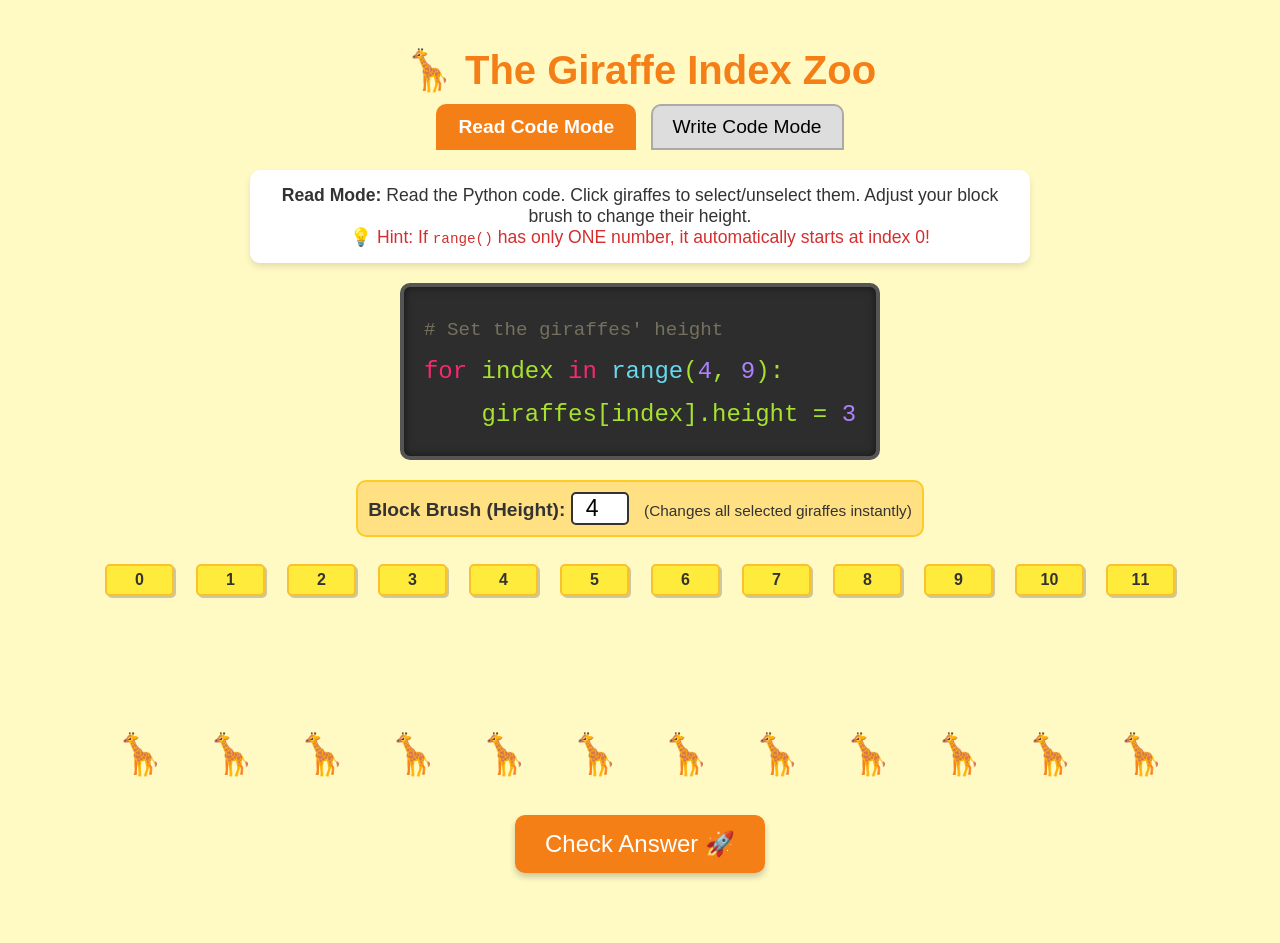
<file: the-giraffe-index-zoo.html>
<!DOCTYPE html>
<html lang="en">
<head>
    <meta charset="UTF-8">
    <meta name="viewport" content="width=device-width, initial-scale=1.0">
    <title>The Giraffe Index Zoo</title>
    <style>
        body {
            font-family: 'Comic Sans MS', 'Chalkboard SE', sans-serif;
            background-color: #fff9c4;
            color: #333;
            text-align: center;
            margin: 0;
            padding: 20px;
        }
        h1 {
            color: #f57f17;
            font-size: 2.5em;
            margin-bottom: 10px;
        }
        .mode-buttons {
            margin-bottom: 20px;
        }
        .mode-btn {
            background-color: #ddd;
            border: 2px solid #aaa;
            padding: 10px 20px;
            font-size: 1.2em;
            cursor: pointer;
            border-radius: 10px 10px 0 0;
            margin: 0 5px;
            font-family: inherit;
        }
        .mode-btn.active {
            background-color: #f57f17;
            color: white;
            border-color: #f57f17;
            font-weight: bold;
        }
        .instructions {
            font-size: 1.1em;
            background: #fff;
            padding: 15px;
            border-radius: 10px;
            max-width: 750px;
            margin: 0 auto 20px auto;
            box-shadow: 0 4px 6px rgba(0,0,0,0.1);
        }
        .code-editor {
            background-color: #2d2d2d;
            color: #a6e22e;
            font-family: 'Courier New', Courier, monospace;
            font-size: 1.5em;
            text-align: left;
            padding: 20px;
            border-radius: 10px;
            width: fit-content;
            margin: 0 auto 20px auto;
            box-shadow: inset 0 0 10px rgba(0,0,0,0.5);
            border: 4px solid #555;
            line-height: 1.8;
        }
        .keyword { color: #f92672; }
        .function { color: #66d9ef; }
        .number { color: #ae81ff; }
        .comment { color: #75715e; font-size: 0.8em; }
        
        .code-input {
            background-color: #1e1e1e;
            color: #ae81ff;
            border: 2px dashed #f92672;
            border-radius: 5px;
            font-size: 1em;
            font-family: 'Courier New', Courier, monospace;
            width: 50px;
            text-align: center;
        }

        #toolbar {
            background-color: #ffe082;
            padding: 10px;
            border-radius: 10px;
            display: inline-block;
            margin-bottom: 20px;
            font-size: 1.2em;
            font-weight: bold;
            border: 2px solid #ffca28;
        }
        #toolbar input {
            font-size: 1.2em;
            width: 50px;
            text-align: center;
            border-radius: 5px;
            border: 2px solid #333;
        }

        .zoo-row {
            display: flex;
            justify-content: center;
            gap: 12px;
            margin-bottom: 30px;
            flex-wrap: wrap;
        }
        .slot {
            display: flex;
            flex-direction: column;
            align-items: center;
            width: 65px;
            transition: transform 0.1s;
            border-radius: 10px;
            padding: 5px;
            border: 2px solid transparent;
        }
        .slot.clickable {
            cursor: pointer;
        }
        .slot.clickable:hover {
            transform: scale(1.05);
            background-color: #fff59d;
        }
        .slot.selected {
            background-color: #ffe082;
            border: 2px dashed #f57f17;
        }
        .index-label {
            background-color: #ffeb3b;
            width: 100%;
            padding: 5px 0;
            font-weight: bold;
            border: 2px solid #fbc02d;
            border-radius: 5px;
            margin-bottom: 5px;
            box-shadow: 2px 2px 0px rgba(0,0,0,0.2);
        }
        .blocks-container {
            height: 125px;
            display: flex;
            flex-direction: column-reverse; /* Stacks from bottom up */
            justify-content: flex-start;
            gap: 2px;
            margin-bottom: 5px;
            width: 100%;
        }
        .block {
            background-color: #4caf50;
            height: 23px;
            width: 100%;
            border-radius: 4px;
            border: 2px solid #388e3c;
        }
        .animal-icon {
            font-size: 2.5em;
        }

        .controls {
            margin-top: 10px;
        }
        button.action-btn {
            background-color: #f57f17;
            color: white;
            border: none;
            padding: 15px 30px;
            font-size: 1.5em;
            border-radius: 10px;
            cursor: pointer;
            box-shadow: 0 4px 6px rgba(0,0,0,0.2);
            transition: background-color 0.2s;
            font-family: inherit;
        }
        button.action-btn:hover {
            background-color: #e65100;
        }
        
        #message {
            font-size: 1.5em;
            font-weight: bold;
            margin-top: 20px;
            height: 30px;
        }
    </style>
</head>
<body>

    <h1>🦒 The Giraffe Index Zoo</h1>
    
    <div class="mode-buttons">
        <button id="btn-read" class="mode-btn active" onclick="setMode('read')">Read Code Mode</button>
        <button id="btn-write" class="mode-btn" onclick="setMode('write')">Write Code Mode</button>
    </div>

    <div id="instructions" class="instructions">
        <!-- Filled by JS -->
    </div>

    <!-- Dynamic Code Display -->
    <div class="code-editor" id="code-display">
        <!-- Filled by JS -->
    </div>

    <!-- Toolbar for Read Mode -->
    <div id="toolbar">
        Block Brush (Height): 
        <input type="number" id="brush-height" min="1" max="5" value="4" oninput="updateHeightsFromBrush()">
        <span style="font-size: 0.8em; font-weight: normal; margin-left: 10px;">(Changes all selected giraffes instantly)</span>
    </div>

    <!-- The 0-11 List Elements -->
    <div class="zoo-row" id="zoo-container">
        <!-- Filled by JS -->
    </div>

    <div class="controls">
        <button class="action-btn" onclick="checkAnswer()">Check Answer 🚀</button>
    </div>
    <div id="message"></div>

    <script>
        let currentMode = 'read';
        let rangeType = 2; // 1 = range(stop), 2 = range(start, stop)
        let targetStart = 0;
        let targetStop = 0;
        let targetHeight = 0;
        
        let giraffeHeights = new Array(12).fill(0); 
        let isGiraffeSelected = new Array(12).fill(false); // Tracks which giraffes the user clicked

        function getRandomInt(min, max) {
            return Math.floor(Math.random() * (max - min + 1)) + min;
        }

        function setMode(mode) {
            currentMode = mode;
            document.getElementById('btn-read').classList.toggle('active', mode === 'read');
            document.getElementById('btn-write').classList.toggle('active', mode === 'write');
            generateLevel();
        }

        function generateLevel() {
            // Randomly decide if this is a 1-argument or 2-argument range
            rangeType = Math.random() < 0.5 ? 1 : 2;

            if (rangeType === 1) {
                targetStart = 0; // 1-argument range always starts at 0
                targetStop = getRandomInt(2, 11);
            } else {
                targetStart = getRandomInt(1, 7); // Start > 0 to make it clear it's a 2-arg range
                targetStop = getRandomInt(targetStart + 2, 11);
            }
            
            targetHeight = getRandomInt(1, 5);
            giraffeHeights = new Array(12).fill(0);
            isGiraffeSelected = new Array(12).fill(false);

            document.getElementById("message").innerText = "";

            if (currentMode === 'read') {
                document.getElementById('instructions').innerHTML = "<strong>Read Mode:</strong> Read the Python code. Click giraffes to select/unselect them. Adjust your block brush to change their height.<br><span style='color: #d32f2f;'>💡 Hint: If <code>range()</code> has only ONE number, it automatically starts at index 0!</span>";
                document.getElementById('toolbar').style.display = "inline-block";
                
                let rangeHTML = rangeType === 1 
                    ? `<span class="number">${targetStop}</span>`
                    : `<span class="number">${targetStart}</span>, <span class="number">${targetStop}</span>`;

                document.getElementById('code-display').innerHTML = `
                    <span class="comment"># Set the giraffes' height</span><br>
                    <span class="keyword">for</span> index <span class="keyword">in</span> <span class="function">range</span>(${rangeHTML}):<br>
                    &nbsp;&nbsp;&nbsp;&nbsp;giraffes[index].height = <span class="number">${targetHeight}</span>
                `;
            } else {
                document.getElementById('instructions').innerHTML = "<strong>Write Mode:</strong> Look at the giraffes below. Fill in the code! <br><span style='color: #d32f2f;'>💡 Hint: Some loops use <code>range(start, stop)</code> and some just use <code>range(stop)</code>!</span>";
                document.getElementById('toolbar').style.display = "none";
                
                // Pre-fill the correct heights visually
                for (let i = targetStart; i < targetStop; i++) {
                    giraffeHeights[i] = targetHeight;
                }

                let rangeInputs = rangeType === 1
                    ? `<input type="number" id="input-stop" class="code-input" placeholder="stop">`
                    : `<input type="number" id="input-start" class="code-input" placeholder="start">, <input type="number" id="input-stop" class="code-input" placeholder="stop">`;

                document.getElementById('code-display').innerHTML = `
                    <span class="comment"># Fill in the blanks</span><br>
                    <span class="keyword">for</span> index <span class="keyword">in</span> <span class="function">range</span>(${rangeInputs}):<br>
                    &nbsp;&nbsp;&nbsp;&nbsp;giraffes[index].height = <input type="number" id="input-height" class="code-input">
                `;
            }

            renderZoo();
        }

        function handleGiraffeClick(index) {
            if (currentMode === 'read') {
                // Toggle selection on click
                isGiraffeSelected[index] = !isGiraffeSelected[index];
                updateHeightsFromBrush();
            }
        }

        // Applies the current brush height to ALL currently selected giraffes
        function updateHeightsFromBrush() {
            if (currentMode !== 'read') return;
            
            const brushValue = parseInt(document.getElementById('brush-height').value) || 1;
            const validHeight = Math.max(1, Math.min(5, brushValue)); // Keep between 1 and 5
            
            for (let i = 0; i < 12; i++) {
                if (isGiraffeSelected[i]) {
                    giraffeHeights[i] = validHeight;
                } else {
                    giraffeHeights[i] = 0; // Unselected giraffes lose their blocks
                }
            }
            renderZoo();
        }

        function renderZoo() {
            const container = document.getElementById("zoo-container");
            container.innerHTML = "";

            for (let i = 0; i < 12; i++) {
                const slot = document.createElement("div");
                
                // Add classes for clickability and selection styling
                let classes = "slot";
                if (currentMode === 'read') classes += " clickable";
                if (isGiraffeSelected[i]) classes += " selected";
                slot.className = classes;

                if (currentMode === 'read') {
                    slot.onclick = () => handleGiraffeClick(i);
                }

                let blocksHtml = "";
                for (let b = 0; b < giraffeHeights[i]; b++) {
                    blocksHtml += `<div class="block"></div>`;
                }

                slot.innerHTML = `
                    <div class="index-label">${i}</div>
                    <div class="blocks-container">
                        ${blocksHtml}
                    </div>
                    <div class="animal-icon">🦒</div>
                `;
                container.appendChild(slot);
            }
        }

        function checkAnswer() {
            const messageBox = document.getElementById("message");
            let isCorrect = true;

            if (currentMode === 'read') {
                for (let i = 0; i < 12; i++) {
                    const expectedHeight = (i >= targetStart && i < targetStop) ? targetHeight : 0;
                    if (giraffeHeights[i] !== expectedHeight) {
                        isCorrect = false;
                        break;
                    }
                }
            } else {
                let userStart = 0;
                let userStop = parseInt(document.getElementById('input-stop').value);
                let userHeight = parseInt(document.getElementById('input-height').value);

                // If it's a 2-argument range challenge, grab the start input
                if (rangeType === 2) {
                    userStart = parseInt(document.getElementById('input-start').value);
                }

                if (userStart !== targetStart || userStop !== targetStop || userHeight !== targetHeight) {
                    isCorrect = false;
                }
            }

            if (isCorrect) {
                messageBox.innerText = "✅ Excellent! The code matches the zoo perfectly!";
                messageBox.style.color = "#4caf50";
                
                setTimeout(() => {
                    generateLevel();
                }, 2500);
            } else {
                if (currentMode === 'read') {
                    messageBox.innerText = "❌ Bug found! Did you select the right giraffes? Remember to stop BEFORE the last number.";
                } else {
                    messageBox.innerText = "❌ Bug found! Check your start, stop, and height numbers carefully.";
                }
                messageBox.style.color = "#f44336";
            }
        }

        // Initialize the first level
        generateLevel();
    </script>
</body>
</html>
</file>
